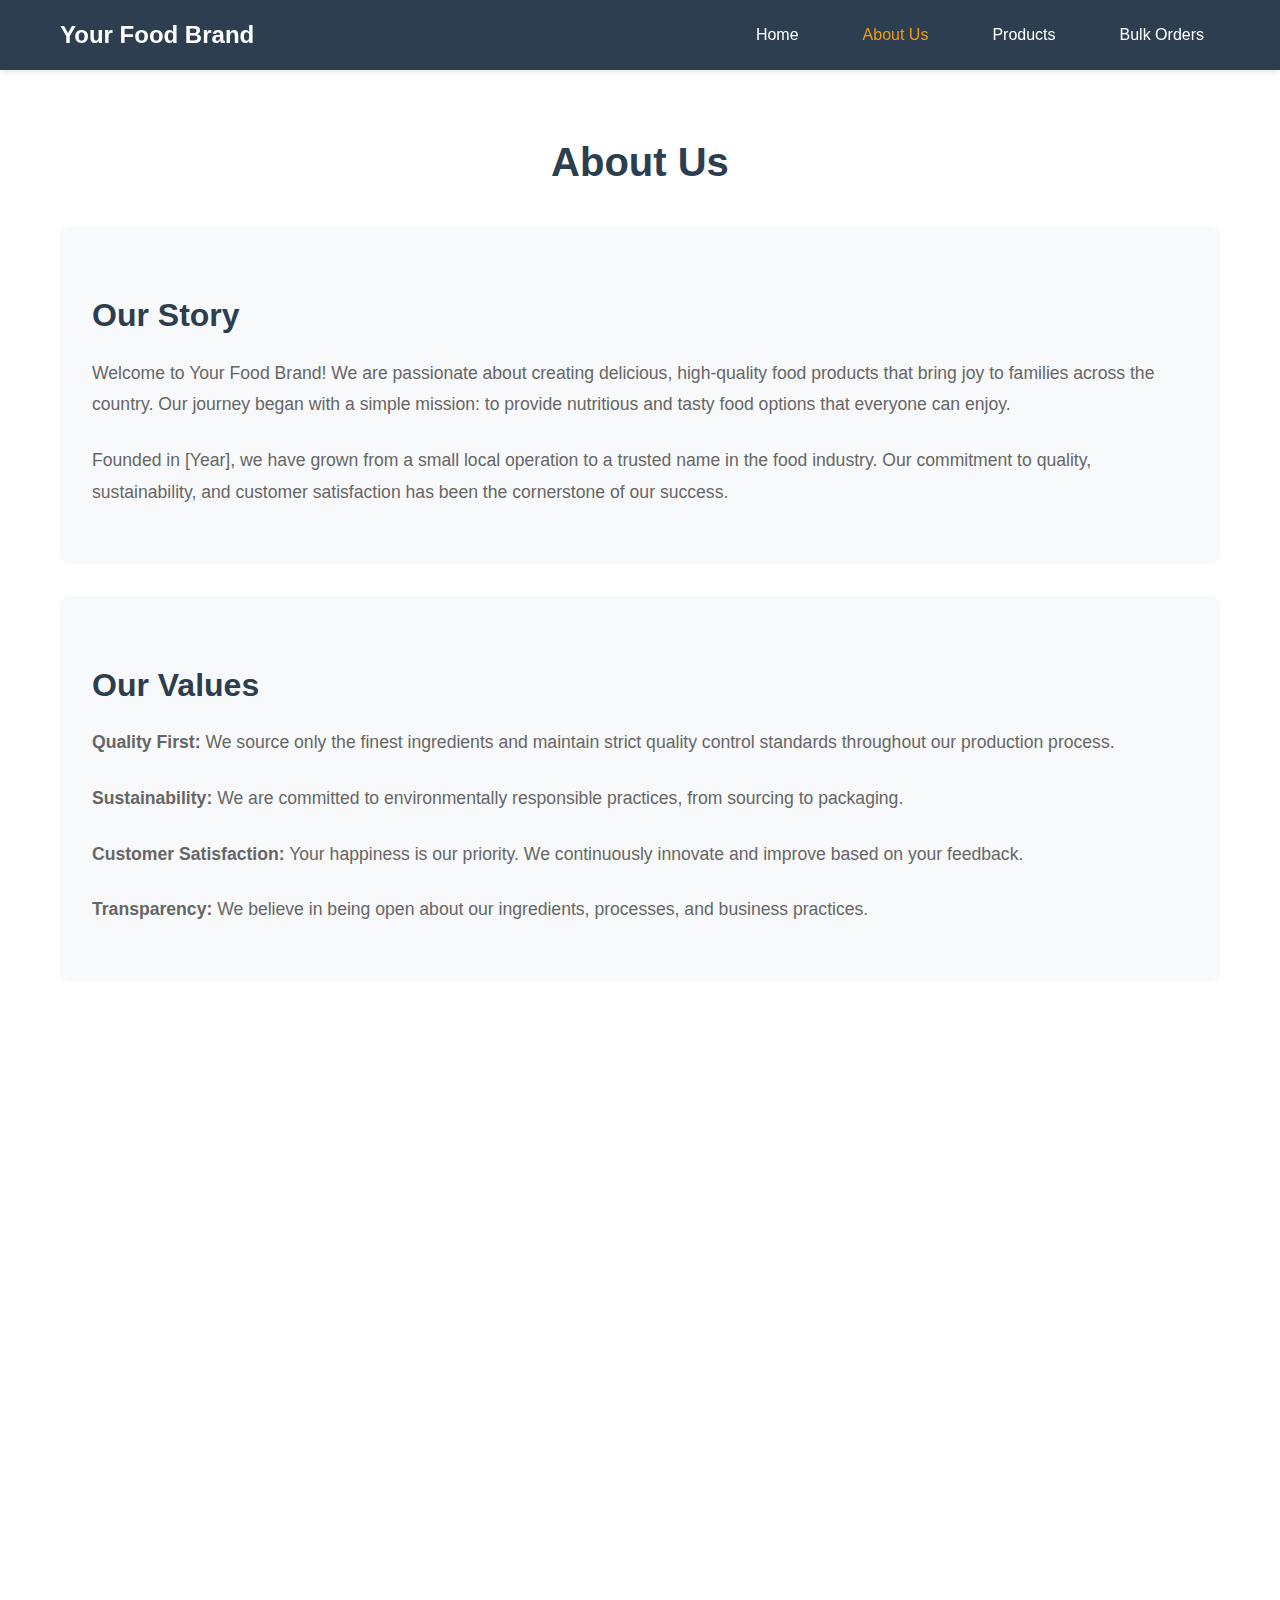
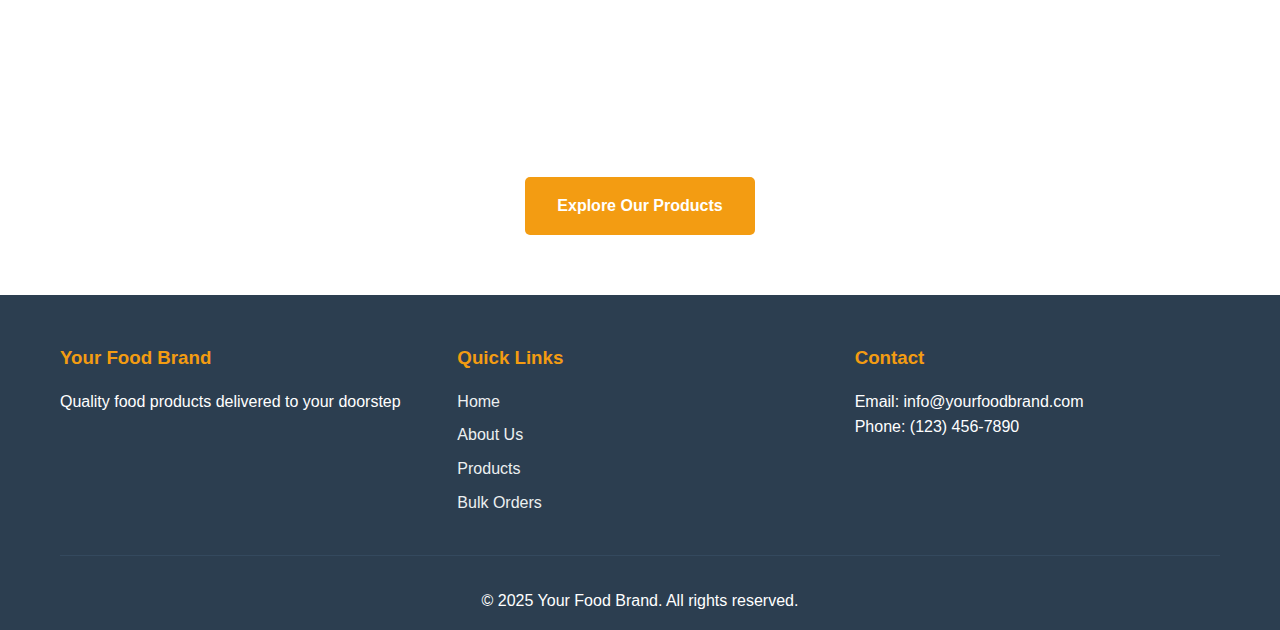
<file: about.html>
<!DOCTYPE html>
<html lang="en">
<head>
    <meta charset="UTF-8">
    <meta name="viewport" content="width=device-width, initial-scale=1.0">
    <title>About Us - Food Brand</title>
    <link rel="stylesheet" href="styles.css">
</head>
<body>
    <!-- Navigation Bar -->
    <nav class="navbar">
        <div class="container">
            <div class="logo">
                <h1>Your Food Brand</h1>
            </div>
            <ul class="nav-links">
                <li><a href="index.html">Home</a></li>
                <li><a href="about.html" class="active">About Us</a></li>
                <li><a href="products.html">Products</a></li>
                <li><a href="bulk-orders.html">Bulk Orders</a></li>
            </ul>
            <div class="hamburger">
                <span></span>
                <span></span>
                <span></span>
            </div>
        </div>
    </nav>

    <!-- About Content Section -->
    <section class="content-section">
        <div class="container">
            <h1>About Us</h1>
            
            <div class="content-box">
                <h2>Our Story</h2>
                <p>
                    Welcome to Your Food Brand! We are passionate about creating delicious, high-quality food products 
                    that bring joy to families across the country. Our journey began with a simple mission: to provide 
                    nutritious and tasty food options that everyone can enjoy.
                </p>
                <p>
                    Founded in [Year], we have grown from a small local operation to a trusted name in the food industry. 
                    Our commitment to quality, sustainability, and customer satisfaction has been the cornerstone of our success.
                </p>
            </div>

            <div class="content-box">
                <h2>Our Values</h2>
                <p>
                    <strong>Quality First:</strong> We source only the finest ingredients and maintain strict quality 
                    control standards throughout our production process.
                </p>
                <p>
                    <strong>Sustainability:</strong> We are committed to environmentally responsible practices, from 
                    sourcing to packaging.
                </p>
                <p>
                    <strong>Customer Satisfaction:</strong> Your happiness is our priority. We continuously innovate 
                    and improve based on your feedback.
                </p>
                <p>
                    <strong>Transparency:</strong> We believe in being open about our ingredients, processes, and 
                    business practices.
                </p>
            </div>

            <div class="content-box">
                <h2>Why Choose Us?</h2>
                <p>
                    ✓ Premium quality ingredients<br>
                    ✓ No artificial preservatives or colors<br>
                    ✓ Rigorous quality testing<br>
                    ✓ Sustainable and ethical sourcing<br>
                    ✓ Family-friendly products<br>
                    ✓ Convenient delivery through Amazon
                </p>
            </div>

            <div class="content-box">
                <h2>Our Commitment</h2>
                <p>
                    We are dedicated to bringing you products that not only taste great but also contribute to a 
                    healthier lifestyle. Every product we create is made with care, attention to detail, and a 
                    genuine love for good food.
                </p>
                <p>
                    Thank you for choosing Your Food Brand. We look forward to being part of your culinary journey!
                </p>
            </div>

            <div style="text-align: center; margin-top: 3rem;">
                <a href="products.html" class="cta-button">Explore Our Products</a>
            </div>
        </div>
    </section>

    <!-- Footer -->
    <footer>
        <div class="container">
            <div class="footer-content">
                <div class="footer-section">
                    <h3>Your Food Brand</h3>
                    <p>Quality food products delivered to your doorstep</p>
                </div>
                <div class="footer-section">
                    <h3>Quick Links</h3>
                    <ul>
                        <li><a href="index.html">Home</a></li>
                        <li><a href="about.html">About Us</a></li>
                        <li><a href="products.html">Products</a></li>
                        <li><a href="bulk-orders.html">Bulk Orders</a></li>
                    </ul>
                </div>
                <div class="footer-section">
                    <h3>Contact</h3>
                    <p>Email: info@yourfoodbrand.com</p>
                    <p>Phone: (123) 456-7890</p>
                </div>
            </div>
            <div class="footer-bottom">
                <p>&copy; 2025 Your Food Brand. All rights reserved.</p>
            </div>
        </div>
    </footer>

    <script src="script.js"></script>
</body>
</html>
</file>
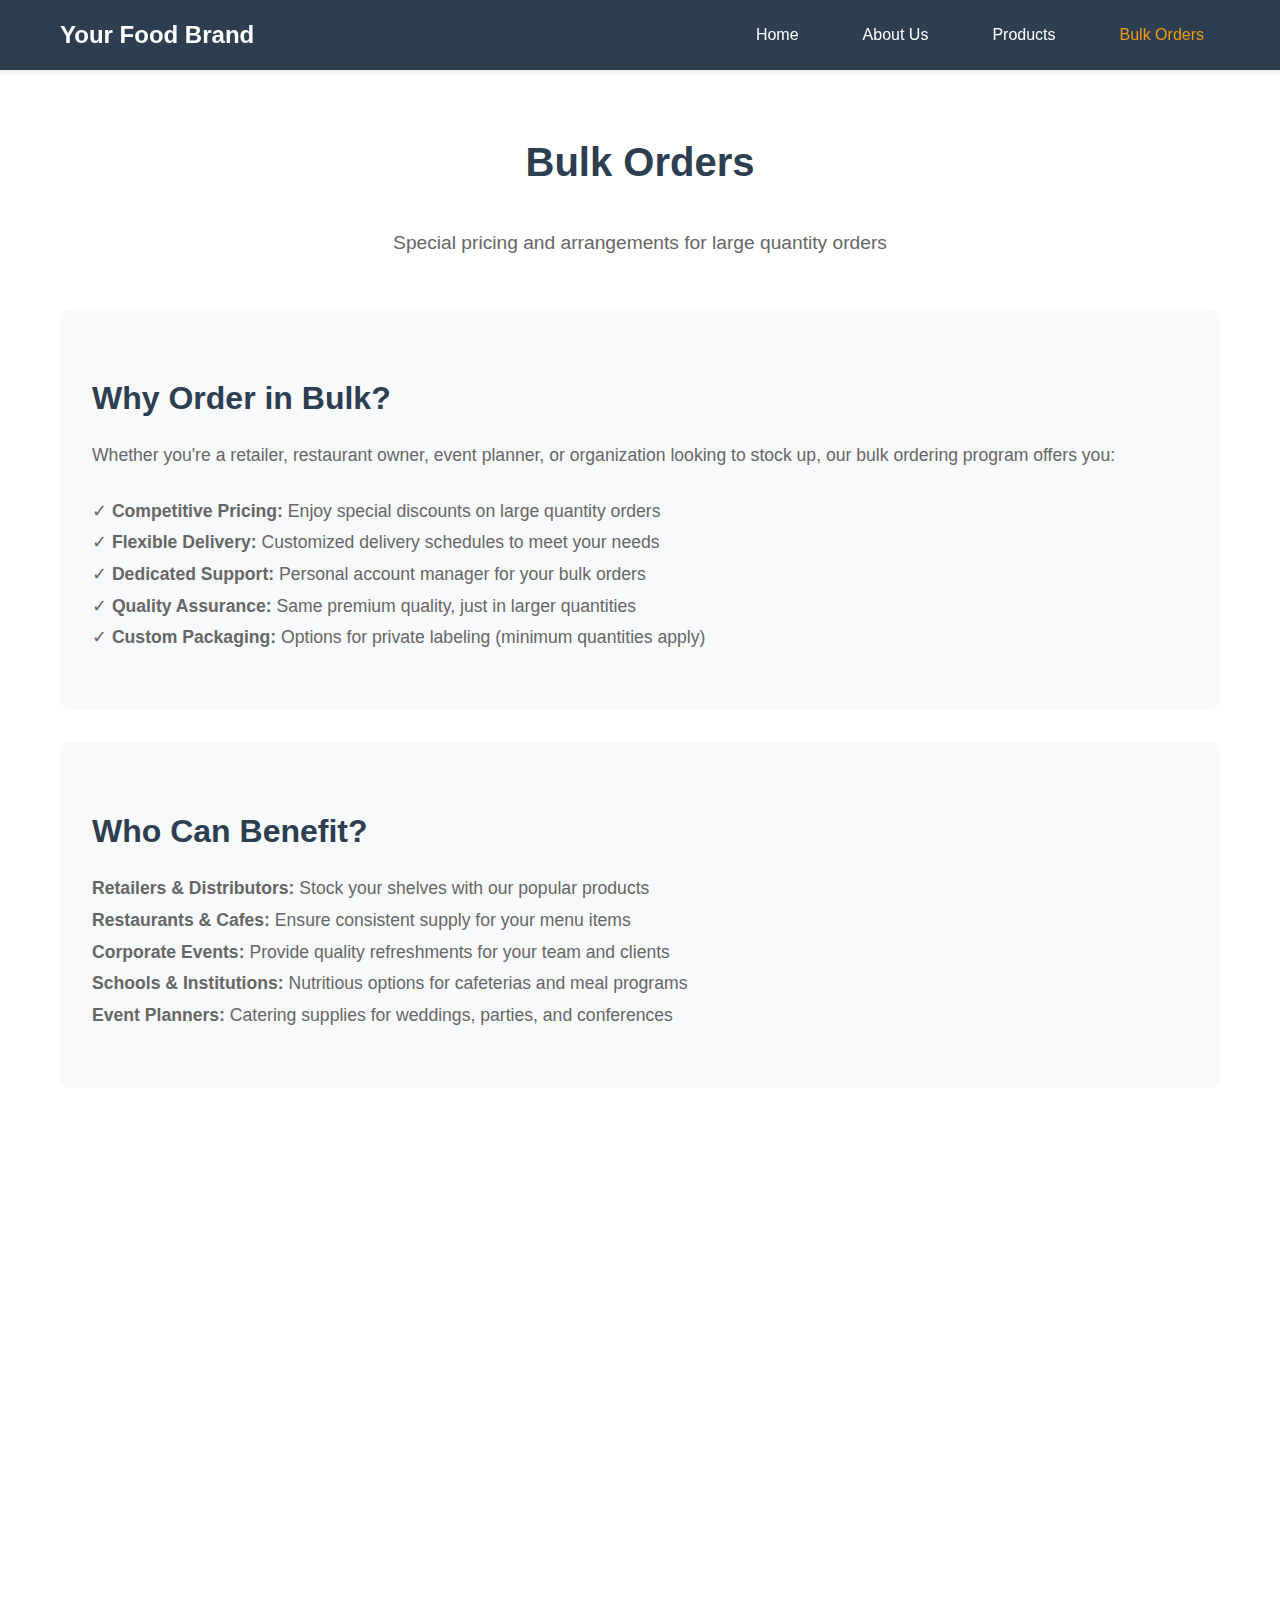
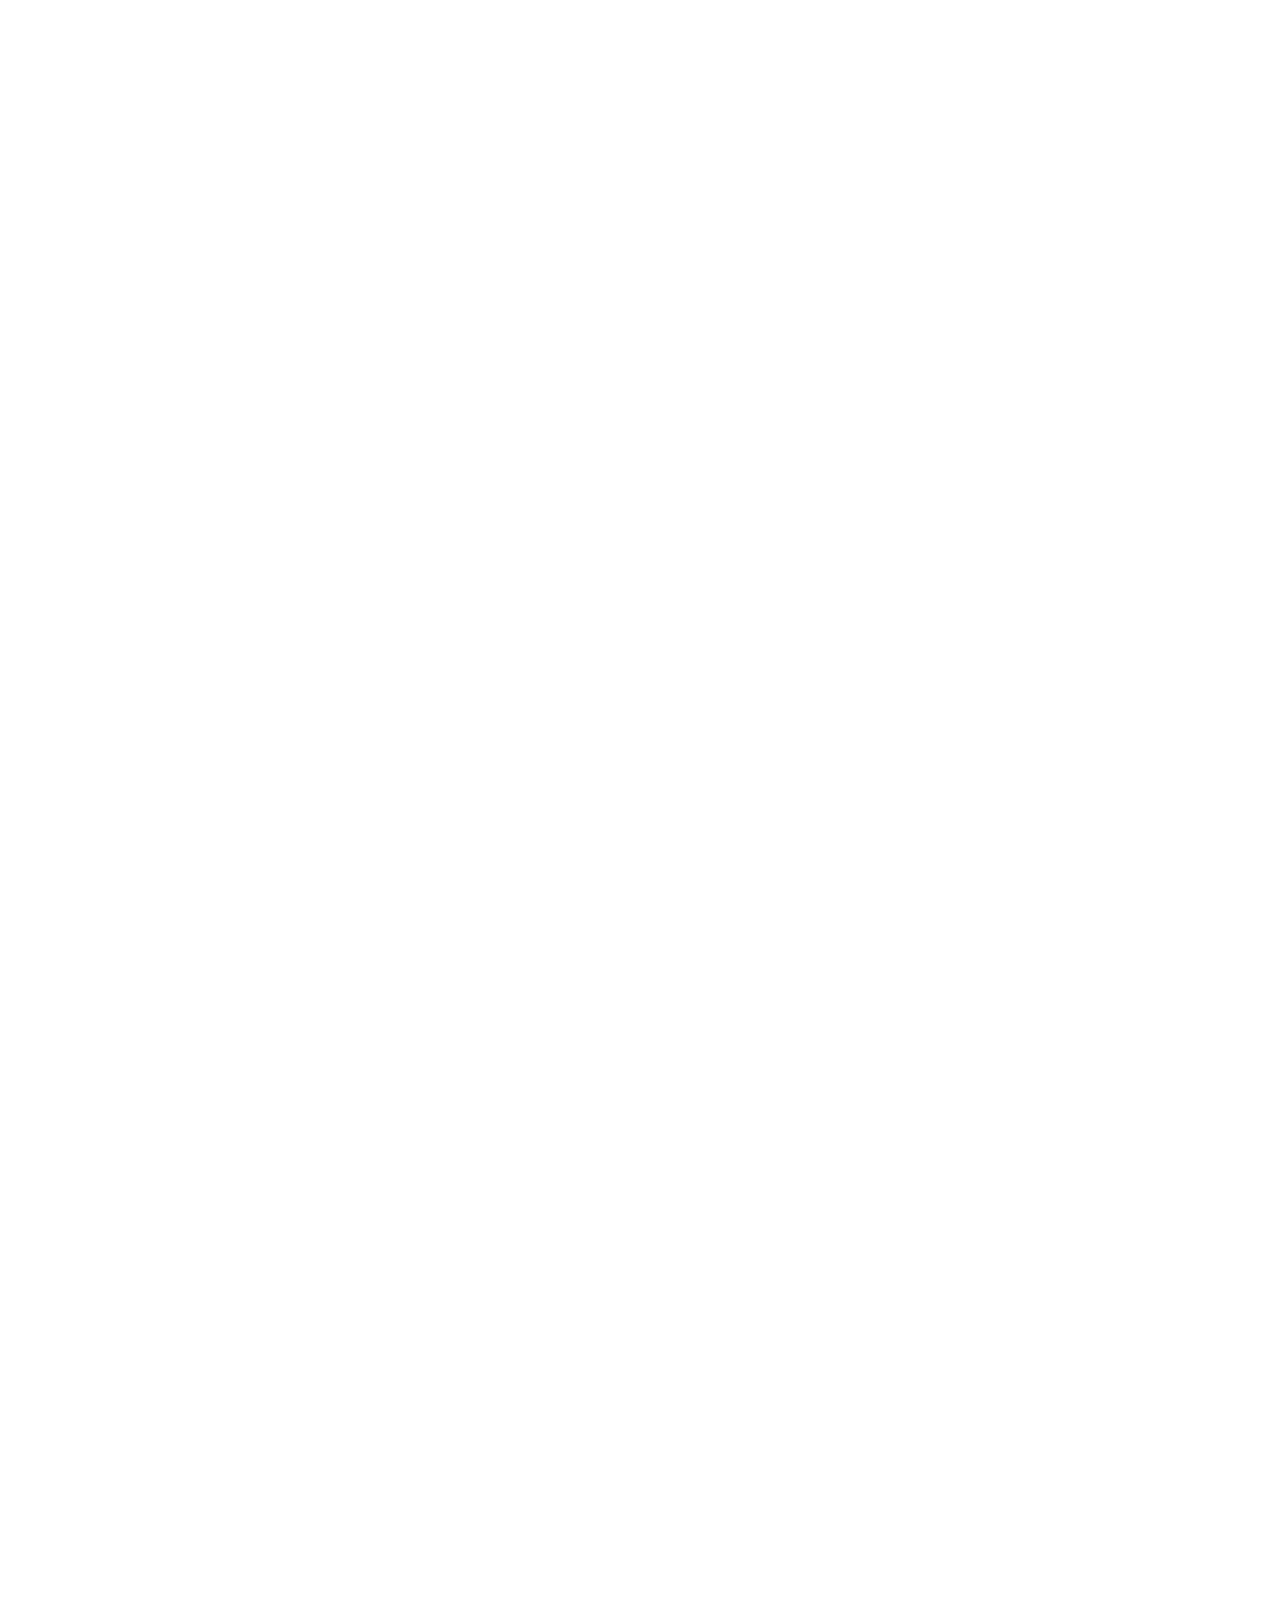
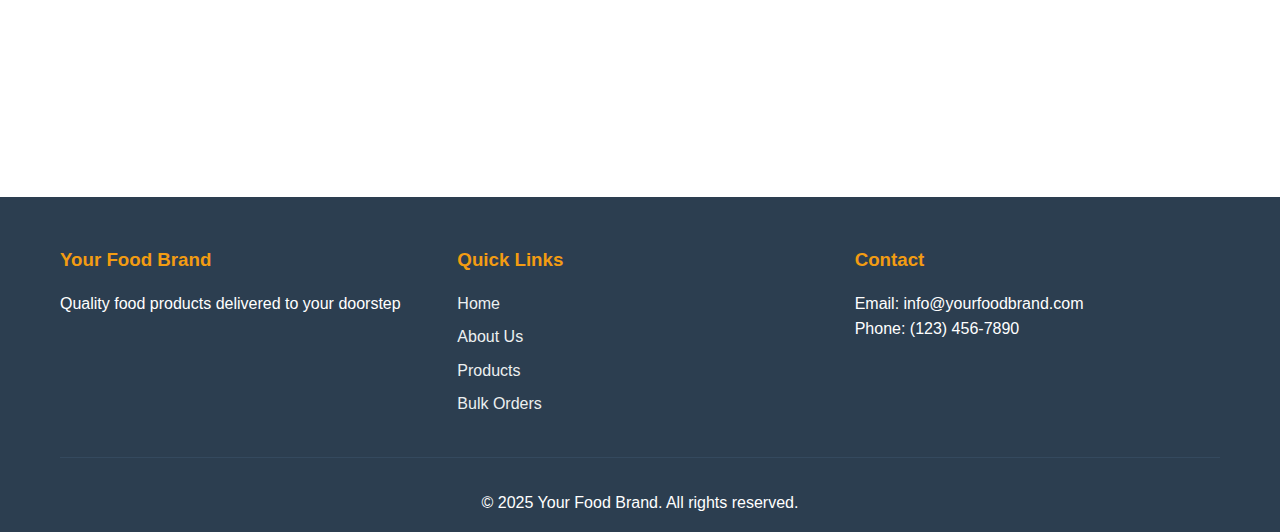
<file: bulk-orders.html>
<!DOCTYPE html>
<html lang="en">
<head>
    <meta charset="UTF-8">
    <meta name="viewport" content="width=device-width, initial-scale=1.0">
    <title>Bulk Orders - Food Brand</title>
    <link rel="stylesheet" href="styles.css">
</head>
<body>
    <!-- Navigation Bar -->
    <nav class="navbar">
        <div class="container">
            <div class="logo">
                <h1>Your Food Brand</h1>
            </div>
            <ul class="nav-links">
                <li><a href="index.html">Home</a></li>
                <li><a href="about.html">About Us</a></li>
                <li><a href="products.html">Products</a></li>
                <li><a href="bulk-orders.html" class="active">Bulk Orders</a></li>
            </ul>
            <div class="hamburger">
                <span></span>
                <span></span>
                <span></span>
            </div>
        </div>
    </nav>

    <!-- Bulk Orders Content Section -->
    <section class="content-section">
        <div class="container">
            <h1>Bulk Orders</h1>
            <p style="text-align: center; font-size: 1.2rem; margin-bottom: 3rem; color: #666;">
                Special pricing and arrangements for large quantity orders
            </p>

            <div class="content-box">
                <h2>Why Order in Bulk?</h2>
                <p>
                    Whether you're a retailer, restaurant owner, event planner, or organization looking to stock up, 
                    our bulk ordering program offers you:
                </p>
                <p>
                    ✓ <strong>Competitive Pricing:</strong> Enjoy special discounts on large quantity orders<br>
                    ✓ <strong>Flexible Delivery:</strong> Customized delivery schedules to meet your needs<br>
                    ✓ <strong>Dedicated Support:</strong> Personal account manager for your bulk orders<br>
                    ✓ <strong>Quality Assurance:</strong> Same premium quality, just in larger quantities<br>
                    ✓ <strong>Custom Packaging:</strong> Options for private labeling (minimum quantities apply)
                </p>
            </div>

            <div class="content-box">
                <h2>Who Can Benefit?</h2>
                <p>
                    <strong>Retailers & Distributors:</strong> Stock your shelves with our popular products<br>
                    <strong>Restaurants & Cafes:</strong> Ensure consistent supply for your menu items<br>
                    <strong>Corporate Events:</strong> Provide quality refreshments for your team and clients<br>
                    <strong>Schools & Institutions:</strong> Nutritious options for cafeterias and meal programs<br>
                    <strong>Event Planners:</strong> Catering supplies for weddings, parties, and conferences
                </p>
            </div>

            <div class="content-box">
                <h2>How to Order</h2>
                <p>
                    Getting started with bulk orders is easy:
                </p>
                <ol style="margin-left: 2rem; line-height: 2;">
                    <li>Fill out the contact form below with your requirements</li>
                    <li>Our team will review your request and prepare a custom quote</li>
                    <li>We'll contact you within 24-48 hours to discuss details</li>
                    <li>Once confirmed, we'll arrange delivery according to your schedule</li>
                </ol>
            </div>

            <div class="content-box">
                <h2>Minimum Order Quantities</h2>
                <p>
                    Bulk order pricing typically applies to orders of:
                </p>
                <p>
                    • 50+ units for standard products<br>
                    • 100+ units for premium discounts<br>
                    • Custom quantities available for special arrangements
                </p>
                <p style="font-style: italic; color: #888;">
                    Note: Minimum quantities may vary by product. Contact us for specific details.
                </p>
            </div>

            <!-- Contact Form -->
            <div class="content-box">
                <h2>Request a Bulk Order Quote</h2>
                <form class="contact-form">
                    <div class="form-group">
                        <label for="name">Name / Company Name *</label>
                        <input type="text" id="name" name="name" required>
                    </div>
                    <div class="form-group">
                        <label for="email">Email Address *</label>
                        <input type="email" id="email" name="email" required>
                    </div>
                    <div class="form-group">
                        <label for="phone">Phone Number</label>
                        <input type="tel" id="phone" name="phone">
                    </div>
                    <div class="form-group">
                        <label for="products">Products Interested In *</label>
                        <input type="text" id="products" name="products" placeholder="e.g., Product 1, Product 2" required>
                    </div>
                    <div class="form-group">
                        <label for="quantity">Estimated Quantity *</label>
                        <input type="text" id="quantity" name="quantity" placeholder="e.g., 100 units" required>
                    </div>
                    <div class="form-group">
                        <label for="message">Additional Details</label>
                        <textarea id="message" name="message" placeholder="Tell us about your requirements, delivery timeline, or any special requests..."></textarea>
                    </div>
                    <button type="submit" class="submit-button">Submit Request</button>
                </form>
                <p style="text-align: center; margin-top: 1rem; color: #888; font-size: 0.9rem;">
                    * Required fields. We'll respond to your inquiry within 24-48 business hours.
                </p>
            </div>

            <div class="content-box">
                <h2>Alternative: Order on Amazon Business</h2>
                <p style="text-align: center;">
                    You can also purchase our products in bulk through Amazon Business for added convenience.<br>
                    <a href="https://business.amazon.com" target="_blank" class="buy-button" style="display: inline-block; margin-top: 1rem;">
                        Visit Amazon Business
                    </a>
                </p>
            </div>
        </div>
    </section>

    <!-- Footer -->
    <footer>
        <div class="container">
            <div class="footer-content">
                <div class="footer-section">
                    <h3>Your Food Brand</h3>
                    <p>Quality food products delivered to your doorstep</p>
                </div>
                <div class="footer-section">
                    <h3>Quick Links</h3>
                    <ul>
                        <li><a href="index.html">Home</a></li>
                        <li><a href="about.html">About Us</a></li>
                        <li><a href="products.html">Products</a></li>
                        <li><a href="bulk-orders.html">Bulk Orders</a></li>
                    </ul>
                </div>
                <div class="footer-section">
                    <h3>Contact</h3>
                    <p>Email: info@yourfoodbrand.com</p>
                    <p>Phone: (123) 456-7890</p>
                </div>
            </div>
            <div class="footer-bottom">
                <p>&copy; 2025 Your Food Brand. All rights reserved.</p>
            </div>
        </div>
    </footer>

    <script src="script.js"></script>
</body>
</html>
</file>
<file: styles.css>
/* Reset and Base Styles */
* {
    margin: 0;
    padding: 0;
    box-sizing: border-box;
}

body {
    font-family: 'Segoe UI', Tahoma, Geneva, Verdana, sans-serif;
    line-height: 1.6;
    color: #333;
}

.container {
    max-width: 1200px;
    margin: 0 auto;
    padding: 0 20px;
}

/* Navigation Bar */
.navbar {
    background-color: #2c3e50;
    padding: 1rem 0;
    position: sticky;
    top: 0;
    z-index: 1000;
    box-shadow: 0 2px 5px rgba(0,0,0,0.1);
}

.navbar .container {
    display: flex;
    justify-content: space-between;
    align-items: center;
}

.logo h1 {
    color: #fff;
    font-size: 1.5rem;
}

.nav-links {
    display: flex;
    list-style: none;
    gap: 2rem;
}

.nav-links a {
    color: #fff;
    text-decoration: none;
    font-weight: 500;
    transition: color 0.3s;
    padding: 0.5rem 1rem;
}

.nav-links a:hover,
.nav-links a.active {
    color: #f39c12;
}

.hamburger {
    display: none;
    flex-direction: column;
    cursor: pointer;
}

.hamburger span {
    width: 25px;
    height: 3px;
    background-color: #fff;
    margin: 3px 0;
    transition: 0.3s;
}

/* Hero Section */
.hero {
    background: linear-gradient(135deg, #667eea 0%, #764ba2 100%);
    color: white;
    padding: 100px 20px;
    text-align: center;
}

.hero-content h1 {
    font-size: 3rem;
    margin-bottom: 1rem;
}

.hero-content p {
    font-size: 1.5rem;
    margin-bottom: 2rem;
}

.cta-button {
    display: inline-block;
    background-color: #f39c12;
    color: white;
    padding: 1rem 2rem;
    text-decoration: none;
    border-radius: 5px;
    font-weight: bold;
    transition: background-color 0.3s;
}

.cta-button:hover {
    background-color: #e67e22;
}

/* Featured Products Section */
.featured-products {
    padding: 60px 20px;
    background-color: #f8f9fa;
}

.featured-products h2 {
    text-align: center;
    font-size: 2.5rem;
    margin-bottom: 3rem;
    color: #2c3e50;
}

.product-grid {
    display: grid;
    grid-template-columns: repeat(auto-fit, minmax(300px, 1fr));
    gap: 2rem;
}

.product-card {
    background: white;
    border-radius: 10px;
    overflow: hidden;
    box-shadow: 0 4px 6px rgba(0,0,0,0.1);
    transition: transform 0.3s, box-shadow 0.3s;
}

.product-card:hover {
    transform: translateY(-5px);
    box-shadow: 0 6px 12px rgba(0,0,0,0.15);
}

.product-image {
    width: 100%;
    height: 250px;
    background-color: #e0e0e0;
    display: flex;
    align-items: center;
    justify-content: center;
    overflow: hidden;
}

.product-image img {
    width: 100%;
    height: 100%;
    object-fit: cover;
}

.product-card h3 {
    padding: 1rem 1.5rem 0.5rem;
    color: #2c3e50;
}

.product-card p {
    padding: 0 1.5rem 1rem;
    color: #666;
}

.buy-button {
    display: block;
    margin: 0 1.5rem 1.5rem;
    padding: 0.75rem;
    background-color: #FF9900;
    color: white;
    text-align: center;
    text-decoration: none;
    border-radius: 5px;
    font-weight: bold;
    transition: background-color 0.3s;
}

.buy-button:hover {
    background-color: #e68a00;
}

/* About Preview Section */
.about-preview {
    padding: 60px 20px;
    background-color: #fff;
}

.about-content {
    max-width: 800px;
    margin: 0 auto;
    text-align: center;
}

.about-content h2 {
    font-size: 2.5rem;
    margin-bottom: 1.5rem;
    color: #2c3e50;
}

.about-content p {
    font-size: 1.1rem;
    margin-bottom: 2rem;
    color: #666;
    line-height: 1.8;
}

.learn-more {
    display: inline-block;
    color: #667eea;
    text-decoration: none;
    font-weight: bold;
    border: 2px solid #667eea;
    padding: 0.75rem 1.5rem;
    border-radius: 5px;
    transition: all 0.3s;
}

.learn-more:hover {
    background-color: #667eea;
    color: white;
}

/* Content Sections (for other pages) */
.content-section {
    padding: 60px 20px;
    min-height: 60vh;
}

.content-section h1 {
    font-size: 2.5rem;
    margin-bottom: 2rem;
    color: #2c3e50;
    text-align: center;
}

.content-section h2 {
    font-size: 2rem;
    margin: 2rem 0 1rem;
    color: #2c3e50;
}

.content-section p {
    font-size: 1.1rem;
    margin-bottom: 1.5rem;
    color: #666;
    line-height: 1.8;
}

.content-box {
    background-color: #f8f9fa;
    padding: 2rem;
    border-radius: 10px;
    margin: 2rem 0;
}

/* Contact Form */
.contact-form {
    max-width: 600px;
    margin: 2rem auto;
}

.form-group {
    margin-bottom: 1.5rem;
}

.form-group label {
    display: block;
    margin-bottom: 0.5rem;
    color: #2c3e50;
    font-weight: 500;
}

.form-group input,
.form-group textarea {
    width: 100%;
    padding: 0.75rem;
    border: 1px solid #ddd;
    border-radius: 5px;
    font-size: 1rem;
}

.form-group textarea {
    resize: vertical;
    min-height: 150px;
}

.submit-button {
    background-color: #667eea;
    color: white;
    padding: 1rem 2rem;
    border: none;
    border-radius: 5px;
    font-size: 1rem;
    font-weight: bold;
    cursor: pointer;
    transition: background-color 0.3s;
}

.submit-button:hover {
    background-color: #5568d3;
}

/* Footer */
footer {
    background-color: #2c3e50;
    color: white;
    padding: 3rem 0 1rem;
}

.footer-content {
    display: grid;
    grid-template-columns: repeat(auto-fit, minmax(250px, 1fr));
    gap: 2rem;
    margin-bottom: 2rem;
}

.footer-section h3 {
    margin-bottom: 1rem;
    color: #f39c12;
}

.footer-section ul {
    list-style: none;
}

.footer-section ul li {
    margin-bottom: 0.5rem;
}

.footer-section a {
    color: #ecf0f1;
    text-decoration: none;
    transition: color 0.3s;
}

.footer-section a:hover {
    color: #f39c12;
}

.footer-bottom {
    text-align: center;
    padding-top: 2rem;
    border-top: 1px solid #34495e;
}

/* Responsive Design */
@media (max-width: 768px) {
    .hamburger {
        display: flex;
    }

    .nav-links {
        display: none;
        position: absolute;
        top: 100%;
        left: 0;
        width: 100%;
        background-color: #2c3e50;
        flex-direction: column;
        padding: 1rem 0;
    }

    .nav-links.active {
        display: flex;
    }

    .hero-content h1 {
        font-size: 2rem;
    }

    .hero-content p {
        font-size: 1.2rem;
    }

    .product-grid {
        grid-template-columns: 1fr;
    }
}
</file>
